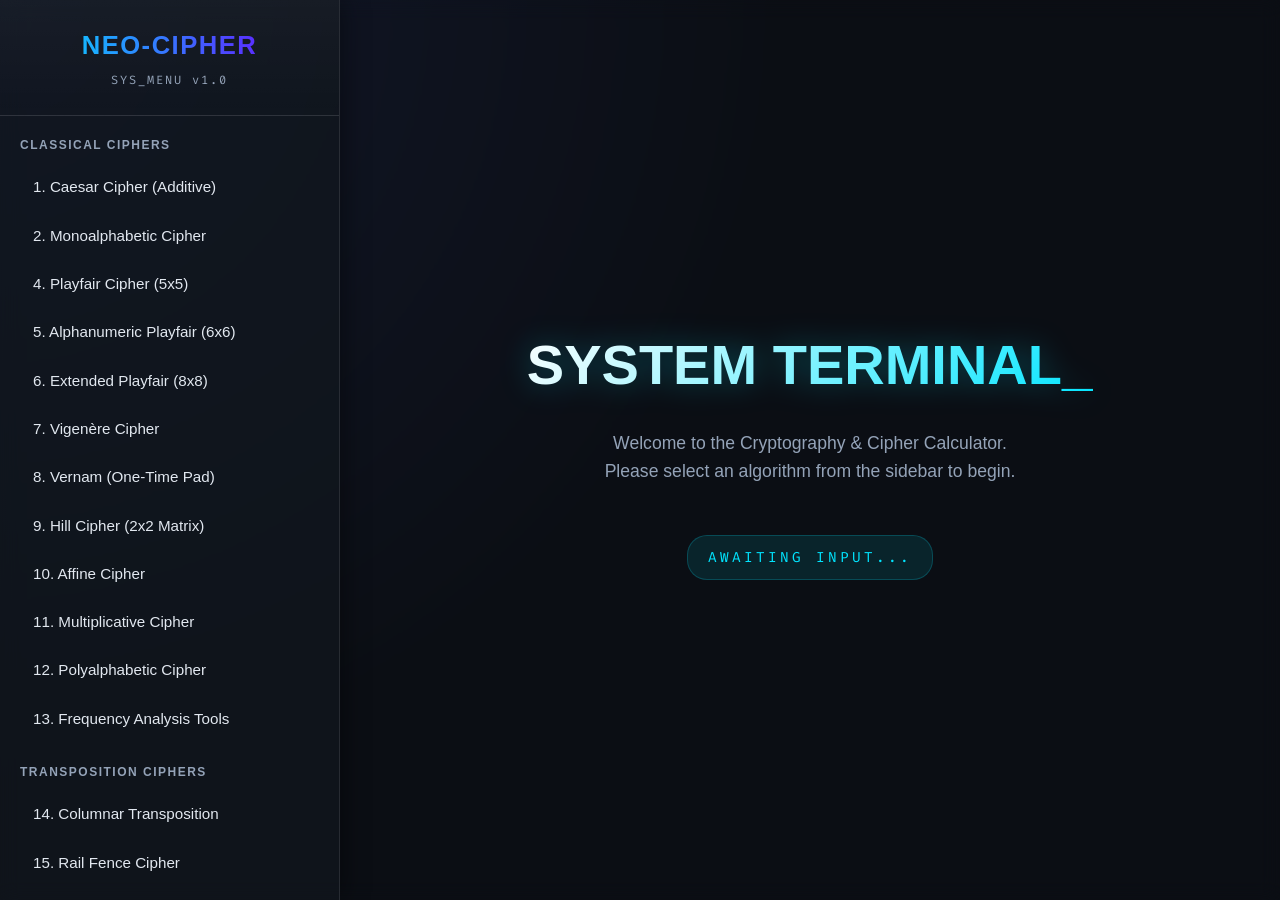
<file: cipher_project/src/index.html>
<!DOCTYPE html>
<html lang="en">
<head>
    <meta charset="UTF-8">
    <meta name="viewport" content="width=device-width, initial-scale=1.0">
    <title>Cryptography & Cipher Calculator</title>
    <!-- Fonts -->
    <link rel="preconnect" href="https://fonts.googleapis.com">
    <link rel="preconnect" href="https://fonts.gstatic.com" crossorigin>
    <link href="https://fonts.googleapis.com/css2?family=Fira+Code:wght@300;400;600&display=swap" rel="stylesheet">
    
    <!-- CSS -->
    <link rel="stylesheet" href="css/styles.css">
</head>
<body>
    <div id="app">
        <!-- Sidebar Navigation -->
        <nav id="sidebar">
            <div class="sidebar-header">
                <h2>NEO-CIPHER</h2>
                <div class="subtitle">SYS_MENU v1.0</div>
            </div>
            <div id="nav-menu">
                <!-- Categories and Ciphers populated by JS -->
            </div>
        </nav>

        <!-- Main Content -->
        <main id="content">
            <!-- Mobile Header & Toggle -->
            <header class="mobile-header">
                <button id="mobile-menu-btn">☰ MENU</button>
                <h2>NEO-CIPHER</h2>
            </header>

            <div id="cipher-view" class="hidden">
                <div class="cipher-header">
                    <h1 id="cipher-title">Select an Algorithm</h1>
                    <p id="cipher-description">Welcome. Access the registry on the left to begin encryption protocols.</p>
                </div>
                
                <!-- Dynamic Input Area -->
                <div id="cipher-inputs">
                    <!-- Populated by JS based on selected cipher -->
                </div>

                <div class="actions">
                    <button class="btn primary" id="btn-encrypt">ENCRYPT</button>
                    <button class="btn secondary" id="btn-decrypt">DECRYPT</button>
                </div>

                <!-- Output Area -->
                <div id="cipher-output" class="hidden">
                    <div class="output-box">
                        <div class="output-header">
                            <span>OUTPUT</span>
                            <button class="btn icon-btn" id="btn-copy">COPY</button>
                        </div>
                        <div id="output-text"></div>
                    </div>
                    
                    <!-- Frequency Analysis Chart (if applicable) -->
                    <div id="freq-analysis-container" class="hidden">
                        <h3>Frequency Analysis</h3>
                        <div id="freq-chart"></div>
                    </div>

                    <!-- Steps Accordion -->
                    <div class="accordion">
                        <button class="accordion-btn" id="btn-toggle-steps">Show Steps <span class="arrow">▼</span></button>
                        <div class="accordion-content" id="steps-content">
                            <!-- Populated by JS -->
                        </div>
                    </div>
                </div>
            </div>

            <!-- Welcome Screen -->
            <div id="welcome-view">
                <h1>SYSTEM TERMINAL_</h1>
                <p>Welcome to the Cryptography & Cipher Calculator.</p>
                <p>Please select an algorithm from the sidebar to begin.</p>
                <div class="matrix-effect">
                    AWAITING INPUT...
                </div>
            </div>
        </main>
    </div>

    <!-- Scripts -->
    <script src="js/utils.js"></script>
    <script src="js/registry.js"></script>
    <script src="js/ciphers_classical_1.js"></script>
    <script src="js/ciphers_classical_2.js"></script>
    <script src="js/ciphers_transposition.js"></script>
    <script src="js/ciphers_modern.js"></script>
    <script src="js/ciphers_asymmetric.js"></script>
    <script src="js/ciphers_symmetric.js"></script>
    <script src="js/app.js"></script>
</body>
</html>
</file>
<file: cipher_project/src/css/styles.css>
/* --- Modern Premium Dark Theme --- */
:root {
    --bg-main: #0B0E14;
    --bg-panel: rgba(18, 23, 31, 0.7);
    --bg-input: rgba(11, 14, 20, 0.8);
    --neo-accent: #00e5ff; /* Cyan-blue accent */
    --neo-accent-glow: rgba(0, 229, 255, 0.4);
    --neo-secondary: #7000ff; /* Purple secondary */
    --text-main: #E2E8F0;
    --text-dim: #94A3B8;
    --border-color: rgba(255, 255, 255, 0.1);
    --border-highlight: rgba(0, 229, 255, 0.5);
    --error-color: #ff4757;
    --font-mono: 'JetBrains Mono', 'Fira Code', monospace;
    --font-sans: 'Inter', -apple-system, BlinkMacSystemFont, "Segoe UI", Roboto, Helvetica, Arial, sans-serif;
}

* {
    box-sizing: border-box;
    margin: 0;
    padding: 0;
}

body {
    background: radial-gradient(circle at top left, #12182B, var(--bg-main) 50%);
    color: var(--text-main);
    font-family: var(--font-sans);
    line-height: 1.6;
    height: 100vh;
    overflow: hidden;
}

/* Scrollbar */
::-webkit-scrollbar {
    width: 6px;
    height: 6px;
}
::-webkit-scrollbar-track {
    background: transparent;
}
::-webkit-scrollbar-thumb {
    background: rgba(255, 255, 255, 0.2);
    border-radius: 10px;
}
::-webkit-scrollbar-thumb:hover {
    background: var(--neo-accent);
}

#app {
    display: flex;
    height: 100vh;
    backdrop-filter: blur(10px);
}

/* --- Sidebar --- */
#sidebar {
    width: 340px;
    background: var(--bg-panel);
    border-right: 1px solid var(--border-color);
    box-shadow: 4px 0 24px rgba(0,0,0,0.4);
    backdrop-filter: blur(20px);
    display: flex;
    flex-direction: column;
    overflow-y: auto;
    transition: transform 0.3s cubic-bezier(0.4, 0, 0.2, 1);
    z-index: 50;
}

.sidebar-header {
    padding: 25px 20px;
    border-bottom: 1px solid var(--border-color);
    text-align: center;
    background: linear-gradient(180deg, rgba(255,255,255,0.03) 0%, transparent 100%);
}

.sidebar-header h2 {
    font-size: 1.6rem;
    font-weight: 800;
    background: linear-gradient(90deg, var(--neo-accent), var(--neo-secondary));
    -webkit-background-clip: text;
    -webkit-text-fill-color: transparent;
    letter-spacing: 1.5px;
    margin-bottom: 5px;
}

.subtitle {
    font-size: 0.75rem;
    font-family: var(--font-mono);
    color: var(--text-dim);
    letter-spacing: 2px;
}

.category-title {
    padding: 20px 20px 8px;
    font-size: 0.75rem;
    font-weight: 700;
    color: var(--text-dim);
    text-transform: uppercase;
    letter-spacing: 1.5px;
}

.nav-item {
    padding: 12px 20px 12px 30px;
    cursor: pointer;
    transition: all 0.25s ease;
    font-size: 0.95rem;
    font-weight: 500;
    border-left: 3px solid transparent;
    color: var(--text-main);
    position: relative;
}

.nav-item::before {
    content: '';
    position: absolute;
    left: 0;
    top: 0;
    height: 100%;
    width: 0;
    background: linear-gradient(90deg, rgba(0,229,255,0.1), transparent);
    transition: width 0.3s ease;
    z-index: -1;
}

.nav-item:hover {
    color: var(--neo-accent);
}
.nav-item:hover::before {
    width: 100%;
}

.nav-item.active {
    border-left-color: var(--neo-accent);
    color: var(--neo-accent);
    background: rgba(0, 229, 255, 0.05);
    font-weight: 600;
}

/* --- Main Content --- */
#content {
    flex: 1;
    display: flex;
    flex-direction: column;
    overflow-y: auto;
    position: relative;
    padding: 40px;
}

.mobile-header {
    display: none;
    align-items: center;
    justify-content: space-between;
    background: var(--bg-panel);
    backdrop-filter: blur(10px);
    border-bottom: 1px solid var(--border-color);
    padding: 15px 20px;
    margin: -40px -40px 30px -40px;
    position: sticky;
    top: -40px;
    z-index: 40;
}

.mobile-header h2 {
    font-size: 1.2rem;
    font-weight: 700;
    background: linear-gradient(90deg, var(--neo-accent), #fff);
    -webkit-background-clip: text;
    -webkit-text-fill-color: transparent;
}

.mobile-header button {
    background: transparent;
    border: 1px solid var(--border-color);
    border-radius: 6px;
    color: var(--text-main);
    padding: 8px 12px;
    font-weight: 600;
    cursor: pointer;
    transition: all 0.2s;
}

.mobile-header button:hover {
    border-color: var(--neo-accent);
    color: var(--neo-accent);
}

.hidden {
    display: none !important;
}

/* --- Welcome View --- */
#welcome-view {
    display: flex;
    flex-direction: column;
    align-items: center;
    justify-content: center;
    height: 100%;
    text-align: center;
    animation: fadeIn 1s ease-out;
}

@keyframes fadeIn {
    from { opacity: 0; transform: translateY(20px); }
    to { opacity: 1; transform: translateY(0); }
}

#welcome-view h1 {
    font-size: 3.5rem;
    font-weight: 800;
    margin-bottom: 20px;
    background: linear-gradient(135deg, #fff 0%, var(--neo-accent) 100%);
    -webkit-background-clip: text;
    -webkit-text-fill-color: transparent;
    filter: drop-shadow(0 0 15px rgba(0,229,255,0.3));
}

#welcome-view p {
    font-size: 1.1rem;
    color: var(--text-dim);
    max-width: 500px;
}

.matrix-effect {
    margin-top: 50px;
    font-family: var(--font-mono);
    font-size: 0.9rem;
    color: var(--neo-accent);
    letter-spacing: 3px;
    background: rgba(0, 229, 255, 0.1);
    padding: 10px 20px;
    border-radius: 20px;
    border: 1px solid rgba(0, 229, 255, 0.2);
    animation: pulse 2s infinite alternate;
}

@keyframes pulse {
    0% { box-shadow: 0 0 0 rgba(0,229,255,0); }
    100% { box-shadow: 0 0 20px rgba(0,229,255,0.4); }
}

/* --- Cipher View --- */
#cipher-view {
    max-width: 1000px;
    margin: 0 auto;
    width: 100%;
    animation: slideUp 0.4s ease-out;
}

@keyframes slideUp {
    from { opacity: 0; transform: translateY(15px); }
    to { opacity: 1; transform: translateY(0); }
}

.cipher-header {
    margin-bottom: 35px;
    padding-bottom: 20px;
    border-bottom: 1px solid var(--border-color);
}

.cipher-header h1 {
    font-size: 2.2rem;
    font-weight: 700;
    margin-bottom: 10px;
    color: #fff;
}

.cipher-header p {
    color: var(--text-dim);
    font-size: 1.05rem;
}

/* --- Inputs --- */
.input-group {
    margin-bottom: 25px;
    position: relative;
}

.input-group label {
    display: block;
    margin-bottom: 8px;
    font-weight: 600;
    font-size: 0.95rem;
    color: #e2e8f0;
}

.input-group input,
.input-group textarea {
    width: 100%;
    background: var(--bg-input);
    border: 1px solid var(--border-color);
    border-radius: 8px;
    color: #fff;
    font-family: var(--font-mono);
    font-size: 0.95rem;
    padding: 14px 16px;
    outline: none;
    transition: all 0.3s cubic-bezier(0.4, 0, 0.2, 1);
    box-shadow: inset 0 2px 4px rgba(0,0,0,0.2);
}

.input-group textarea {
    resize: vertical;
    min-height: 120px;
    line-height: 1.5;
}

.input-group input:focus,
.input-group textarea:focus {
    border-color: var(--border-highlight);
    box-shadow: 0 0 0 3px rgba(0, 229, 255, 0.15), inset 0 2px 4px rgba(0,0,0,0.2);
    background: rgba(11, 14, 20, 0.95);
}

.input-hint {
    font-size: 0.8rem;
    color: var(--text-dim);
    margin-top: 6px;
}

.error-msg {
    color: var(--error-color);
    font-size: 0.85rem;
    margin-top: 6px;
    display: none;
    font-weight: 500;
    animation: shake 0.4s;
}

@keyframes shake {
    0%, 100% { transform: translateX(0); }
    25% { transform: translateX(-5px); }
    75% { transform: translateX(5px); }
}

/* --- Actions --- */
.actions {
    display: flex;
    gap: 15px;
    margin-bottom: 40px;
    margin-top: 10px;
}

.btn {
    padding: 14px 30px;
    font-family: var(--font-sans);
    font-weight: 600;
    font-size: 0.95rem;
    border-radius: 8px;
    cursor: pointer;
    outline: none;
    transition: all 0.2s ease;
    letter-spacing: 0.5px;
    display: inline-flex;
    align-items: center;
    justify-content: center;
}

.btn.primary {
    background: linear-gradient(135deg, #00b4d8, var(--neo-accent));
    border: none;
    color: #000;
    box-shadow: 0 4px 15px rgba(0, 229, 255, 0.3);
}

.btn.primary:hover {
    transform: translateY(-2px);
    box-shadow: 0 6px 20px rgba(0, 229, 255, 0.4);
    filter: brightness(1.1);
}

.btn.primary:active {
    transform: translateY(1px);
}

.btn.secondary {
    background: rgba(255, 255, 255, 0.05);
    border: 1px solid var(--border-color);
    color: var(--text-main);
}

.btn.secondary:hover {
    background: rgba(255, 255, 255, 0.1);
    border-color: rgba(255,255,255,0.3);
}

.btn.icon-btn {
    padding: 6px 12px;
    font-size: 0.8rem;
    border-radius: 6px;
    border: 1px solid var(--border-color);
    background: rgba(255, 255, 255, 0.05);
    color: var(--text-main);
}

.btn.icon-btn:hover {
    background: var(--neo-accent);
    color: #000;
    border-color: var(--neo-accent);
}

/* --- Output --- */
.output-box {
    background: var(--bg-panel);
    border: 1px solid rgba(0, 229, 255, 0.3);
    border-radius: 12px;
    box-shadow: 0 8px 32px rgba(0, 0, 0, 0.3);
    margin-bottom: 30px;
    overflow: hidden;
    backdrop-filter: blur(10px);
}

.output-header {
    display: flex;
    justify-content: space-between;
    align-items: center;
    padding: 12px 20px;
    background: rgba(0, 229, 255, 0.05);
    border-bottom: 1px solid rgba(0, 229, 255, 0.2);
    font-weight: 600;
    font-size: 0.9rem;
    text-transform: uppercase;
    letter-spacing: 1px;
    color: var(--neo-accent);
}

#output-text {
    padding: 25px;
    word-break: break-all;
    font-size: 1.15rem;
    font-family: var(--font-mono);
    white-space: pre-wrap;
    color: #fff;
    line-height: 1.6;
}

/* --- Steps Accordion --- */
.accordion {
    border: 1px solid var(--border-color);
    border-radius: 10px;
    margin-top: 20px;
    overflow: hidden;
    background: rgba(18, 23, 31, 0.4);
}

.accordion-btn {
    width: 100%;
    text-align: left;
    background: transparent;
    border: none;
    color: var(--text-main);
    padding: 16px 20px;
    font-weight: 600;
    cursor: pointer;
    font-size: 0.95rem;
    display: flex;
    justify-content: space-between;
    transition: background 0.2s;
}

.accordion-btn:hover {
    background: rgba(255,255,255,0.03);
}

.accordion-content {
    display: none;
    padding: 20px;
    background: rgba(0, 0, 0, 0.2);
    border-top: 1px solid var(--border-color);
    font-size: 0.9rem;
    font-family: var(--font-mono);
    color: #cbd5e1;
}

.accordion-content.active {
    display: block;
    animation: fadeIn 0.3s ease;
}

.step-block {
    margin-bottom: 20px;
    padding-bottom: 20px;
    border-bottom: 1px solid rgba(255,255,255,0.05);
}
.step-block:last-child {
    border-bottom: none;
    margin-bottom: 0;
    padding-bottom: 0;
}

.step-label {
    color: var(--neo-accent);
    font-weight: 600;
    font-family: var(--font-sans);
    margin-bottom: 8px;
    font-size: 1rem;
}

/* --- Frequency Analysis Chart --- */
#freq-analysis-container {
    margin: 30px 0;
    padding: 25px;
    background: var(--bg-panel);
    border: 1px solid var(--border-color);
    border-radius: 12px;
}

#freq-analysis-container h3 {
    margin-bottom: 20px;
    font-size: 1.2rem;
    color: #fff;
    font-weight: 600;
}

#freq-chart {
    display: flex;
    align-items: flex-end;
    height: 180px;
    gap: 4px;
    padding-bottom: 25px;
    border-bottom: 1px solid var(--border-color);
    position: relative;
}

.bar-wrapper {
    flex: 1;
    display: flex;
    flex-direction: column;
    align-items: center;
    justify-content: flex-end;
    height: 100%;
    position: relative;
    position: relative;
}

.bar {
    width: 100%;
    max-width: 20px;
    background: linear-gradient(0deg, rgba(0,229,255,0.2) 0%, var(--neo-accent) 100%);
    border-radius: 4px 4px 0 0;
    transition: height 0.6s cubic-bezier(0.4, 0, 0.2, 1);
    min-height: 2px;
}

.bar-wrapper:hover .bar {
    background: linear-gradient(0deg, rgba(112,0,255,0.4) 0%, var(--neo-secondary) 100%);
    box-shadow: 0 0 10px rgba(112,0,255,0.4);
}

.bar-label {
    position: absolute;
    bottom: -24px;
    font-size: 0.75rem;
    font-weight: 600;
    color: var(--text-dim);
    font-family: var(--font-mono);
}

.bar-wrapper:hover .bar-label {
    color: #fff;
}

.bar-val {
    position: absolute;
    top: -28px;
    font-size: 0.75rem;
    font-weight: 600;
    background: #fff;
    color: #000;
    padding: 2px 6px;
    border-radius: 4px;
    opacity: 0;
    transform: translateY(5px);
    transition: all 0.2s ease;
    pointer-events: none;
}

.bar-wrapper:hover .bar-val {
    opacity: 1;
    transform: translateY(0);
}

/* Tables for DES/AES Output */
table.matrix {
    border-collapse: separate;
    border-spacing: 2px;
    margin: 15px 0;
}
table.matrix td {
    background: rgba(0, 0, 0, 0.3);
    padding: 8px 12px;
    text-align: center;
    border-radius: 4px;
    font-family: var(--font-mono);
    color: var(--neo-accent);
    border: 1px solid rgba(255,255,255,0.05);
}

/* --- Responsive Layout --- */
@media (max-width: 900px) {
    #content {
        padding: 20px;
    }
    
    .mobile-header {
        margin: -20px -20px 20px -20px;
        top: -20px;
    }
}

@media (max-width: 768px) {
    #sidebar {
        position: fixed;
        height: 100%;
        transform: translateX(-100%);
    }

    #sidebar.show {
        transform: translateX(0);
        box-shadow: 10px 0 30px rgba(0,0,0,0.8);
    }

    .mobile-header {
        display: flex;
    }

    .cipher-header h1 {
        font-size: 1.8rem;
    }

    .actions {
        flex-direction: column;
    }
    
    .btn {
        width: 100%;
    }
}
</file>
